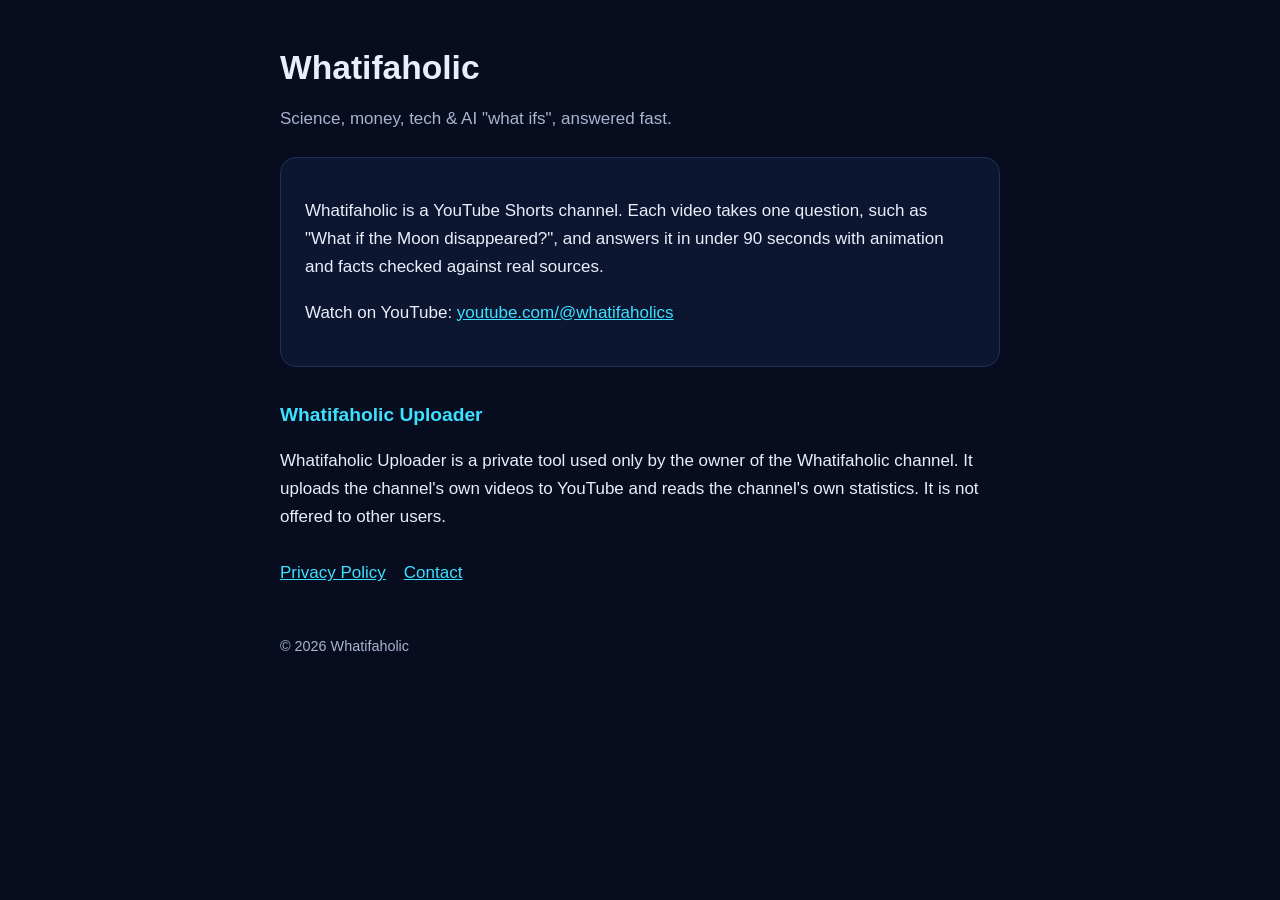
<file: index.html>
<!doctype html>
<html lang="en">
<head>
<meta charset="utf-8">
<meta name="viewport" content="width=device-width, initial-scale=1">
<title>Whatifaholic</title>
<meta name="description" content="Whatifaholic answers science, money, tech and AI what-ifs in short animated videos.">
<link rel="stylesheet" href="style.css">
</head>
<body>
<main>
  <h1>Whatifaholic</h1>
  <p class="muted">Science, money, tech &amp; AI "what ifs", answered fast.</p>

  <div class="card">
    <p>Whatifaholic is a YouTube Shorts channel. Each video takes one question, such as "What if the Moon disappeared?", and answers it in under 90 seconds with animation and facts checked against real sources.</p>
    <p>Watch on YouTube: <a href="https://www.youtube.com/@whatifaholics">youtube.com/@whatifaholics</a></p>
  </div>

  <h2>Whatifaholic Uploader</h2>
  <p>Whatifaholic Uploader is a private tool used only by the owner of the Whatifaholic channel. It uploads the channel's own videos to YouTube and reads the channel's own statistics. It is not offered to other users.</p>

  <nav>
    <a href="privacy.html">Privacy Policy</a>
    <a href="https://github.com/mataprojetos/whatifaholic-site/issues">Contact</a>
  </nav>

  <footer>© 2026 Whatifaholic</footer>
</main>
</body>
</html>
</file>
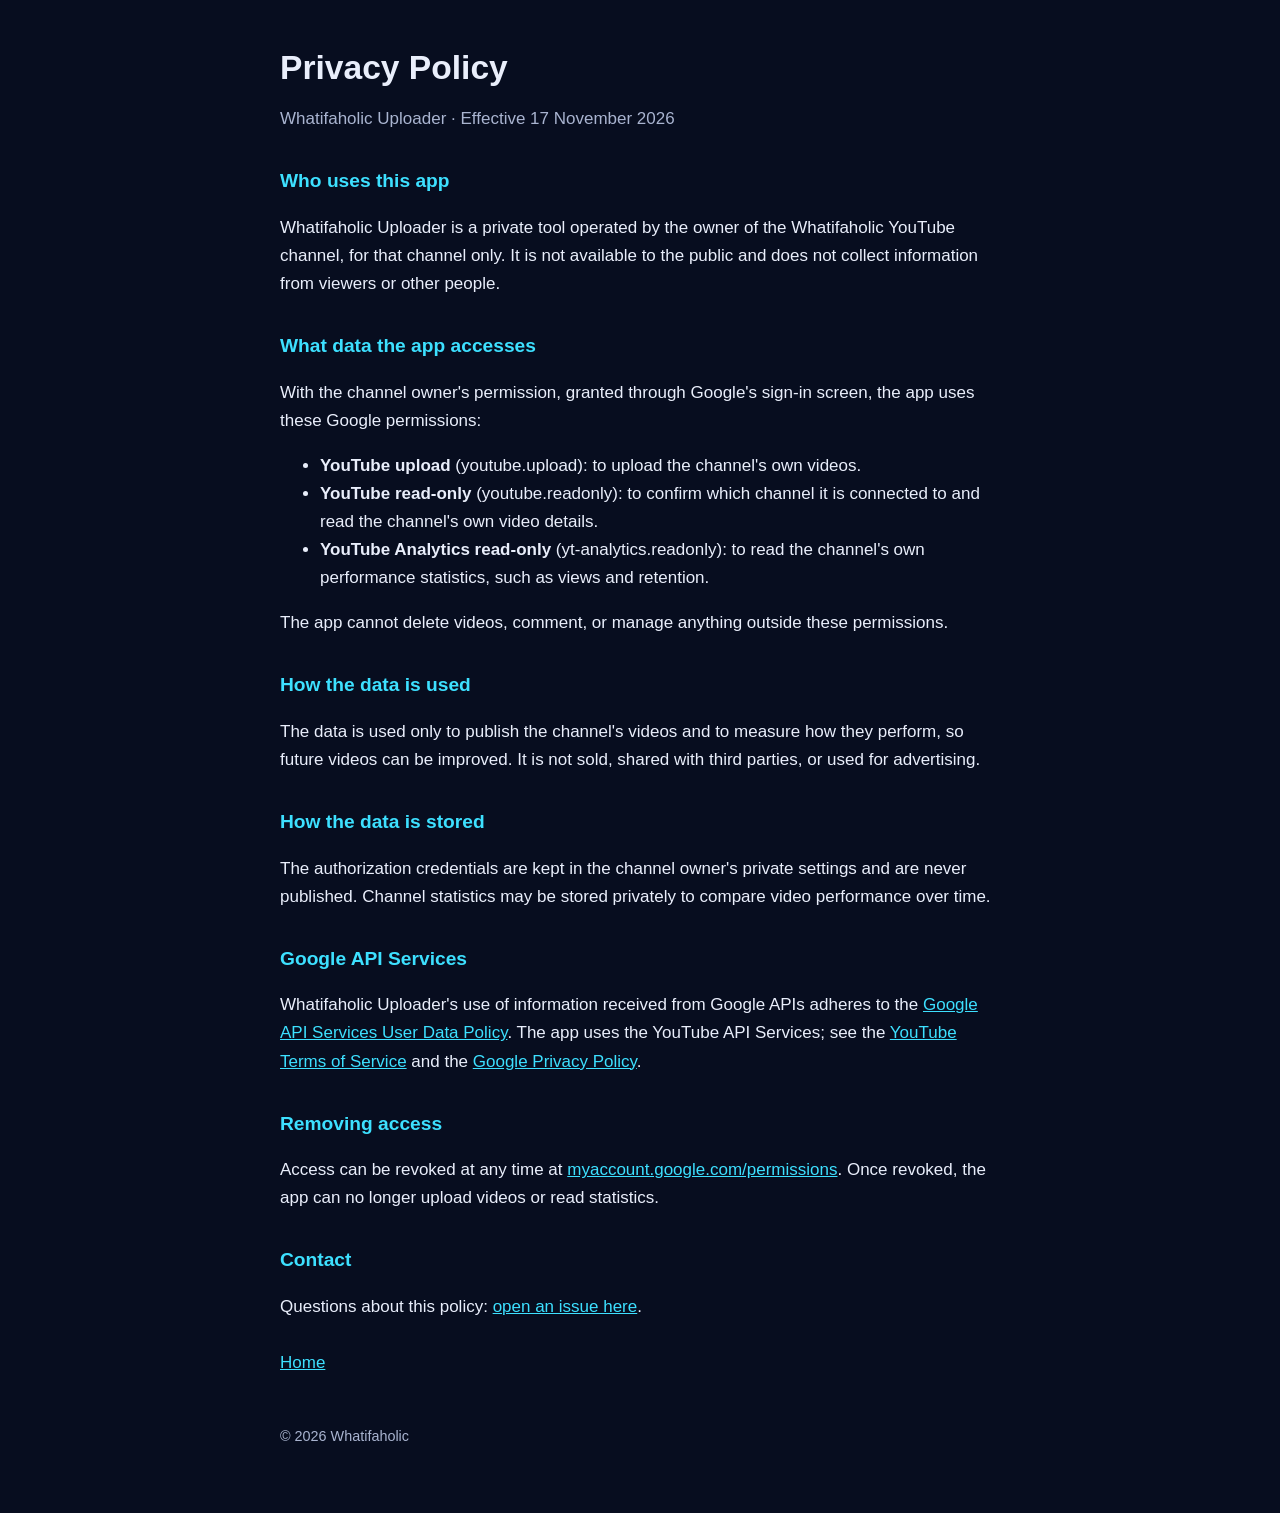
<file: privacy.html>
<!doctype html>
<html lang="en">
<head>
<meta charset="utf-8">
<meta name="viewport" content="width=device-width, initial-scale=1">
<title>Privacy Policy · Whatifaholic</title>
<link rel="stylesheet" href="style.css">
</head>
<body>
<main>
  <h1>Privacy Policy</h1>
  <p class="muted">Whatifaholic Uploader · Effective 17 November 2026</p>

  <h2>Who uses this app</h2>
  <p>Whatifaholic Uploader is a private tool operated by the owner of the Whatifaholic YouTube channel, for that channel only. It is not available to the public and does not collect information from viewers or other people.</p>

  <h2>What data the app accesses</h2>
  <p>With the channel owner's permission, granted through Google's sign-in screen, the app uses these Google permissions:</p>
  <ul>
    <li><strong>YouTube upload</strong> (youtube.upload): to upload the channel's own videos.</li>
    <li><strong>YouTube read-only</strong> (youtube.readonly): to confirm which channel it is connected to and read the channel's own video details.</li>
    <li><strong>YouTube Analytics read-only</strong> (yt-analytics.readonly): to read the channel's own performance statistics, such as views and retention.</li>
  </ul>
  <p>The app cannot delete videos, comment, or manage anything outside these permissions.</p>

  <h2>How the data is used</h2>
  <p>The data is used only to publish the channel's videos and to measure how they perform, so future videos can be improved. It is not sold, shared with third parties, or used for advertising.</p>

  <h2>How the data is stored</h2>
  <p>The authorization credentials are kept in the channel owner's private settings and are never published. Channel statistics may be stored privately to compare video performance over time.</p>

  <h2>Google API Services</h2>
  <p>Whatifaholic Uploader's use of information received from Google APIs adheres to the <a href="https://developers.google.com/terms/api-services-user-data-policy">Google API Services User Data Policy</a>. The app uses the YouTube API Services; see the <a href="https://www.youtube.com/t/terms">YouTube Terms of Service</a> and the <a href="https://policies.google.com/privacy">Google Privacy Policy</a>.</p>

  <h2>Removing access</h2>
  <p>Access can be revoked at any time at <a href="https://myaccount.google.com/permissions">myaccount.google.com/permissions</a>. Once revoked, the app can no longer upload videos or read statistics.</p>

  <h2>Contact</h2>
  <p>Questions about this policy: <a href="https://github.com/mataprojetos/whatifaholic-site/issues">open an issue here</a>.</p>

  <nav><a href="index.html">Home</a></nav>
  <footer>© 2026 Whatifaholic</footer>
</main>
</body>
</html>
</file>
<file: style.css>
:root{--bg:#070d1f;--card:#0d1631;--ink:#e9eefb;--muted:#a9b4d0;--accent:#3de0ff;--line:#22305a}
*{box-sizing:border-box}
body{margin:0;background:var(--bg);color:var(--ink);font:17px/1.65 -apple-system,BlinkMacSystemFont,"Segoe UI",Inter,Roboto,Arial,sans-serif}
main{max-width:760px;margin:0 auto;padding:48px 20px 64px}
h1{font-size:2.1rem;line-height:1.2;margin:0 0 8px}
h2{font-size:1.2rem;margin:32px 0 8px;color:var(--accent)}
p,li{color:var(--ink)}
.muted{color:var(--muted)}
a{color:var(--accent)}
.card{background:var(--card);border:1px solid var(--line);border-radius:16px;padding:22px 24px;margin:24px 0}
nav{display:flex;gap:18px;flex-wrap:wrap;margin-top:28px}
footer{margin-top:48px;color:var(--muted);font-size:.9rem}
</file>
